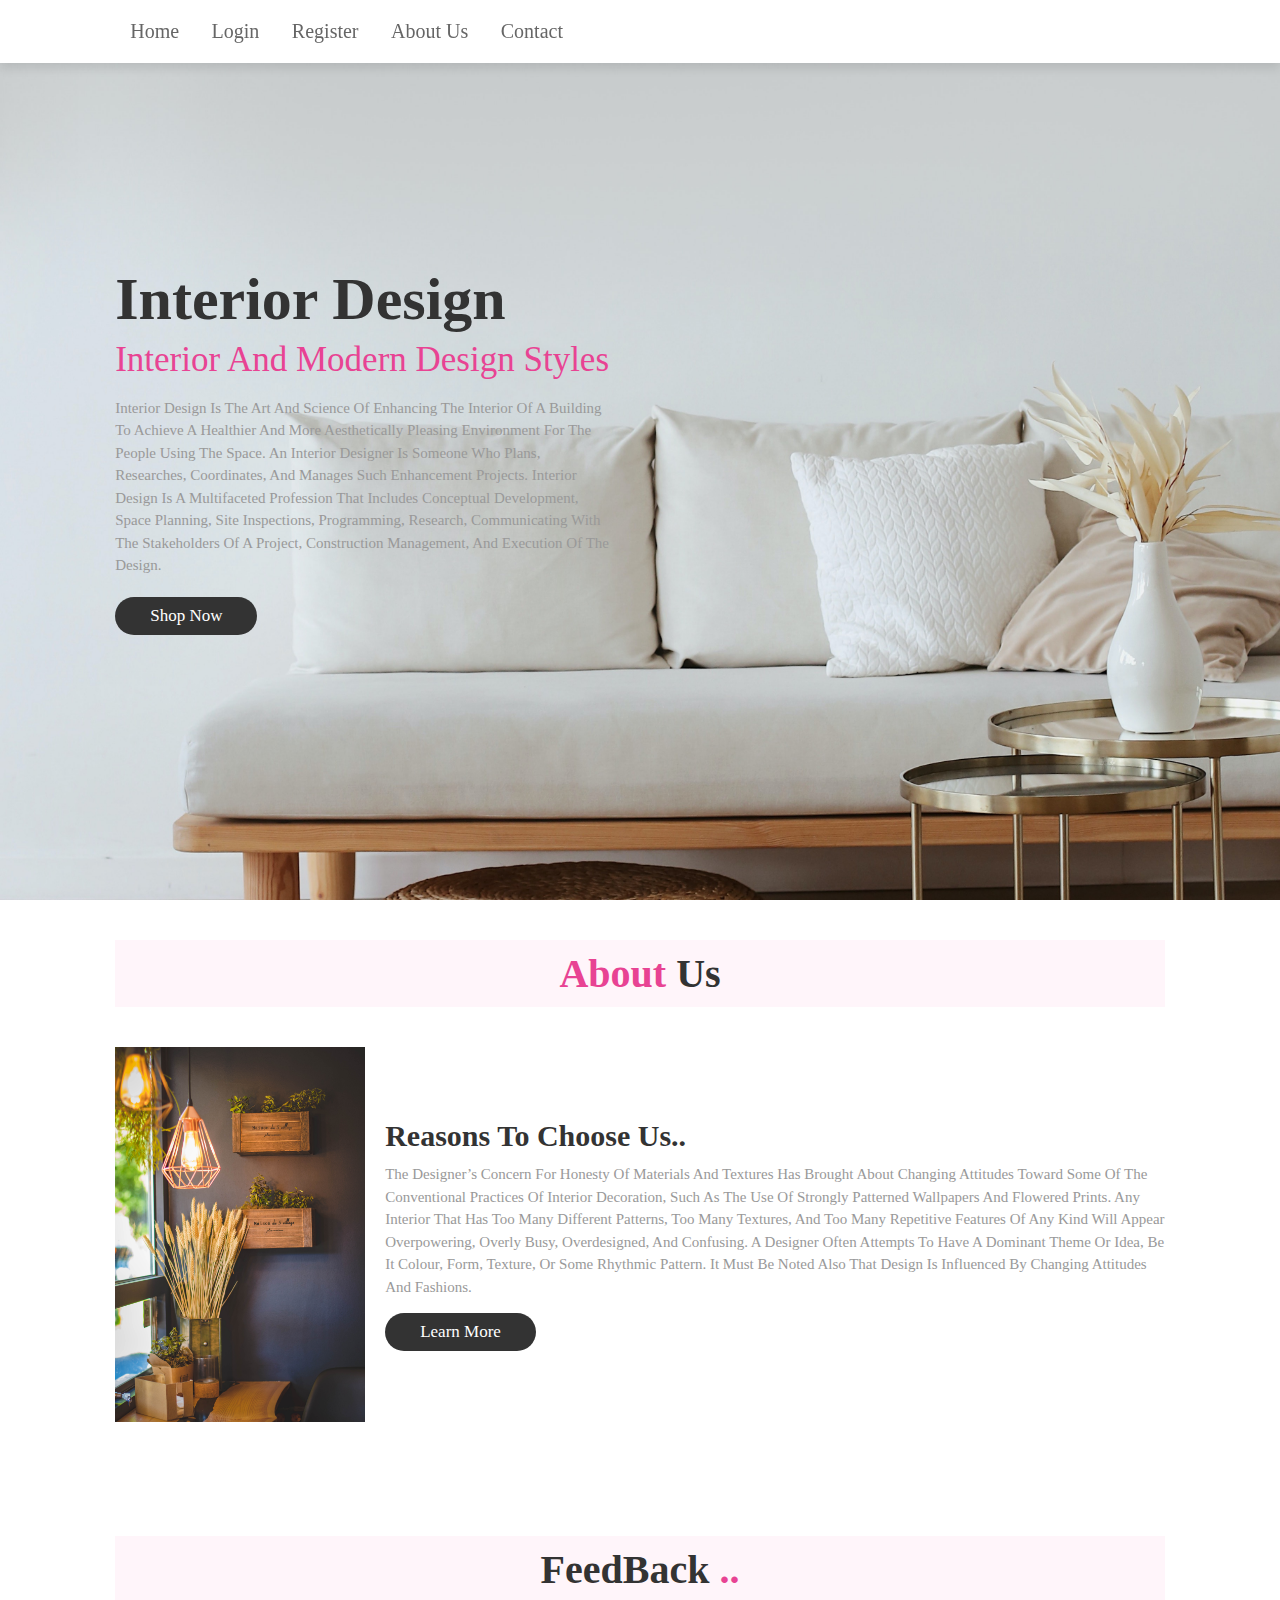
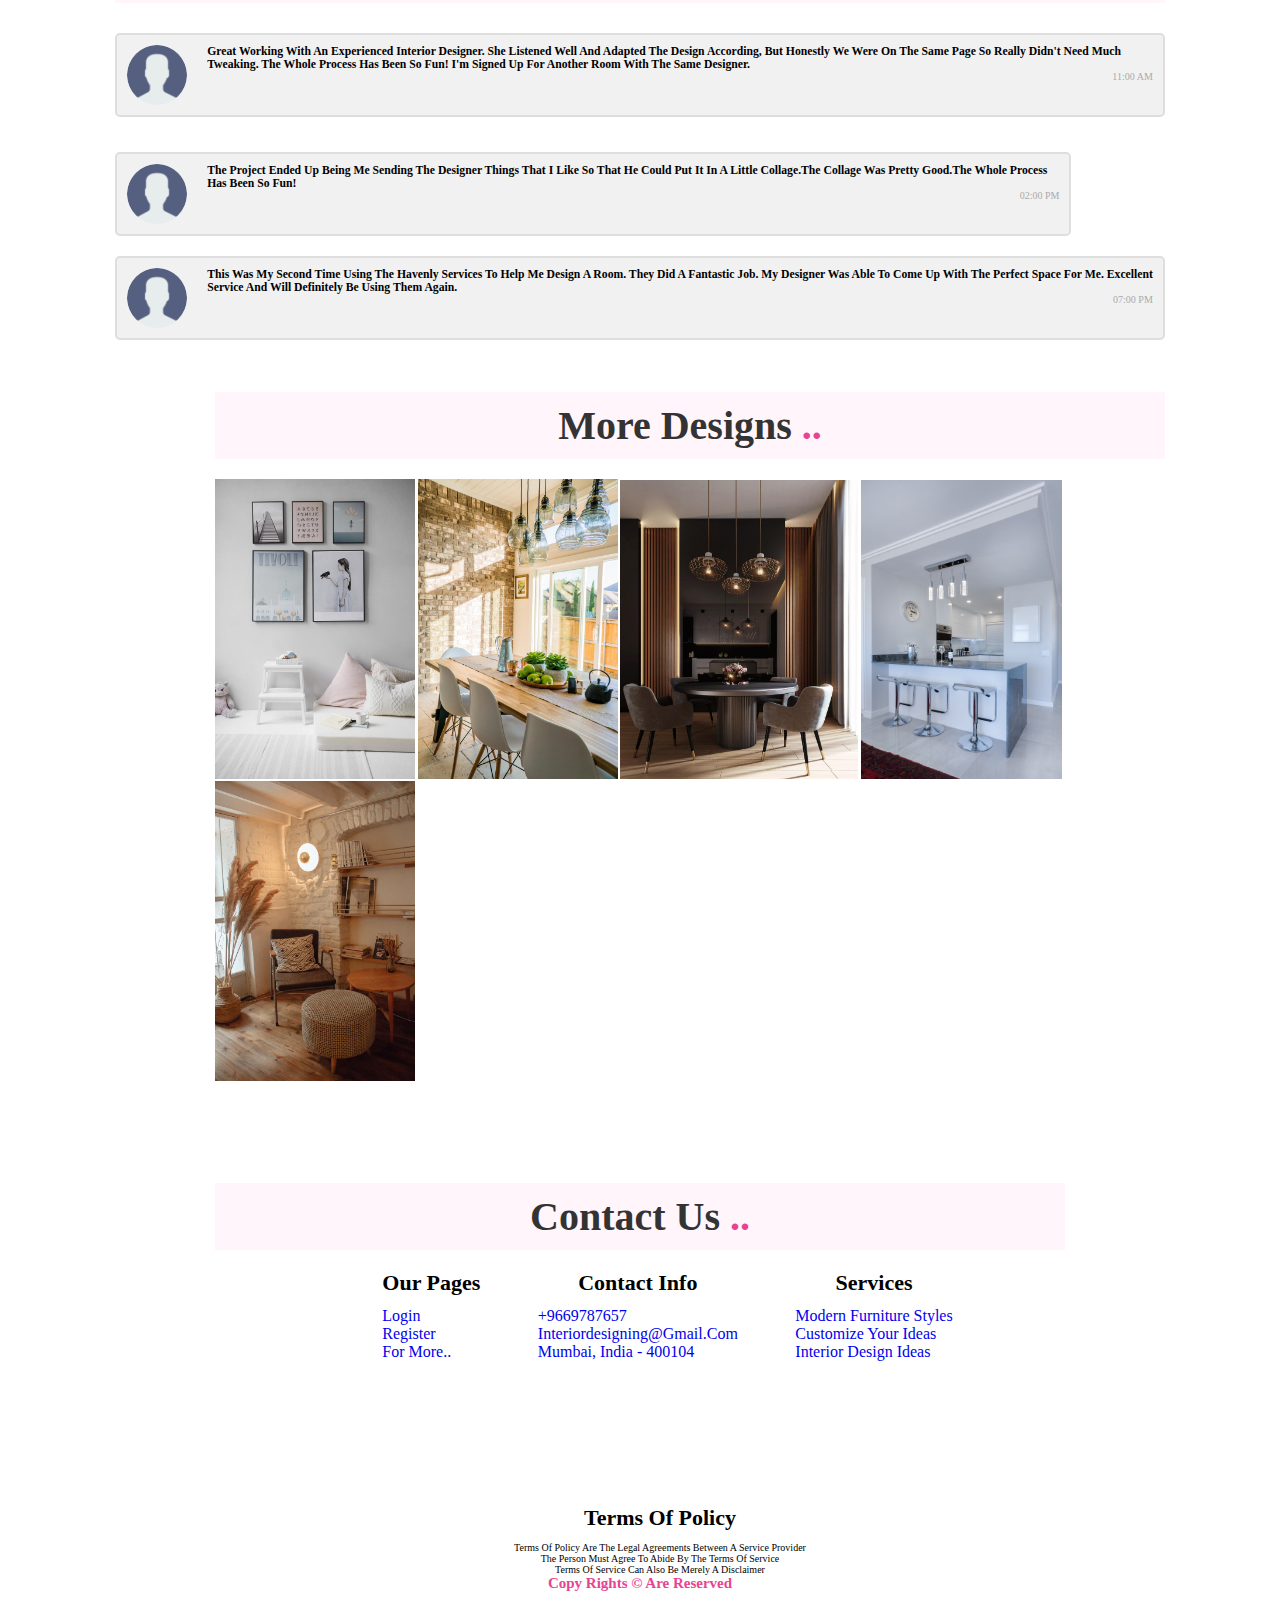
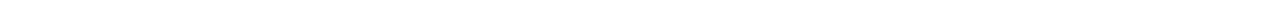
<file: index.htm>
<!DOCTYPE html>
<html>
<head>
    <meta charset="UTF-8">
    <title> Home </title>
    <link rel="icon" type="image/x-icon" href="home icon.PNG">
    <link rel="stylesheet" href="H.css">
    <head>
    </head>
    <body>
        
        <header>
      
            <nav class="navbar" >
                <a href="index.htm">Home</a>
                <a href="login .htm">Login</a>
                <a href="registration.htm">Register</a>
                <a href="#about">About us</a>
                <a href="#contact ">Contact</a>
            </nav>
        
        </header>
        
        <section class="home" id="home">
        
            <div class="content">
                <h3>Interior Design</h3>
                <span> interior and modern design styles </span>
                <p>interior design is the art and science of enhancing the interior of a building to achieve a healthier and more aesthetically pleasing environment for the people using the space. An interior designer is someone who plans, researches, coordinates, and manages such enhancement projects. 
                  Interior design is a multifaceted profession that includes conceptual development, space planning, site inspections, programming, research, communicating with the stakeholders of a project, construction management, and execution of the design.</p>

                <a href="#" class="btn">shop now</a>
            </div>
            
        </section>
        
        <section class="about" id="about">
        
            <h1 class="heading"> <span> about </span> us </h1>
        
            <div class="row">
        
                <div class="img-container">
                    <img src="2.JPG" style="width:250px ;" >
                    
                </div>
        
                <div class="content">
                    <h3> Reasons to choose us..</h3><p> The designer’s concern for honesty of materials and textures has brought about changing attitudes toward some of the conventional practices of interior decoration, such as the use of strongly patterned wallpapers and flowered prints.
                       Any interior that has too many different patterns, too many textures, and too many repetitive features of any kind will appear overpowering, overly busy, overdesigned, and confusing. A designer often attempts to have a dominant theme or idea, be it colour, form, texture,
                        or some rhythmic pattern. It must be noted also that design is influenced by changing attitudes and fashions.</p>
                    <a href="#" class="btn">learn more</a>
                </div>
              </section>
        <br>
        <br>
        
        <section class="feedback" id="feedback">
        
        <h1 class="heading"> FeedBack <span> ..</span> </h1>
        
        <div class="box-container">
        
        <div class="container">
            <img src="customer.png" alt="customer" style="width: 150px;">
            <h3 style="color:black ;">Great working with an experienced interior designer. She listened well and adapted the design according, but honestly we were on the same page so really didn't need much tweaking.
               The whole process has been so fun! I'm signed up for another room with the same designer.</h3>
            <span class="time-right">11:00 AM</span>
                 
            </div>
        
            <div class="container">
                <img src="customer.png" alt="customer" style="width: 150px;">
                <h3 style="color:black ;">The project ended up being me sending the designer things that I like so that he could put it in a little collage.The collage was pretty good.The whole process has been so fun!</h3>
                <span class="time-right">02:00 PM</span>
              </div>    

        </div>
        
        <div class="container">
         
            <img src="customer.png" alt="customer" style="width:150px ;">
            <h3 style="color:black ;">This was my second time using the Havenly services to help me design a room. They did a fantastic job. My designer was able to come up with the perfect space for me. Excellent service and will definitely be using them again.</h3>
            <span class="time-right">07:00 PM</span>
        </div>
        <br>
        <br>
     <div style="display:inline-block; margin-left:100px;" >
      <h1 class="heading">More designs <span> ..</span> </h1>

        <div class="designs" style="display:inline-block ;">
          <img src="3.jpeg"  alt="design1" style="width: 200px ;">
        </div>
           
        <div class="designs" style="display:inline-block ;">
            <img src="4.jpeg" alt="design2" style="width: 200px ;">
          </div>

          <div class="designs" style="display:inline-block ;">
            <img src="5.jpeg"  alt="design3" style="width: 238px;">
  
          </div>

          <div class="designs" style="display:inline-block ;">
            <img src="6.jpeg"  alt="design4" style="width: 201px;">
  
          </div>
          <div class="designs" style="display:inline-block ;">
            <img src="7.jpeg"  alt="design5" style="width: 200px;">
  
          </div>

        </div>
      <div class="bottomdesign" style="text-align:center ;">
<div class="contact" id="contact" style="height:200px ; margin: 100px;">
  <h1 class="heading" id="con"> Contact us <span> ..</span> </h1>
  &nbsp; &nbsp; &nbsp;
  <div class="sec" style="display:inline-block ;">
    <div class="sec">
      <ul style="list-style-type:none ;">
        <h2 class="footer_h" style="color: black;"> Our pages </h2>
        <br>
        <li><a class="ff" href="login .htm">
          Login  </h2>
          </a></li>
        <li> <a class="ff" href="registration.htm">
          Register
          </a></li>
        <li> <a class="ff" href="#">
          For more..
          </a></li>

      </ul>
    </div>
  </div>
  &nbsp; &nbsp; &nbsp;
  <div class="sec" style="display:inline-block;">
    <div>
      <ul style="list-style-type:none ;">
        <h2 class="footer_h" style="color: black;"> Contact info</h2>
        <br>
      
        <li> <a class="ff" href="#">
          +9669787657
          </a></li>
        <li > <a class="ff" href="#">
          interiordesigning@gmail.com
          </a></li>
          <li > <a class="ff" href="#">
            mumbai, india - 400104 
          </a></li>


      </ul>
    </div>
  </div>
  &nbsp; &nbsp; &nbsp;
    <div class="sec" style="display:inline-block;">
      <div>
        <ul style="list-style-type:none ;">
          <h2 class="footer_h" style="color: black;"> Services</h2>
          <br>
        
          <li> <a class="ff" href="#">
              Modern furniture styles
            </a></li>
          <li > <a class="ff" href="#">
              Customize your ideas
            </a></li>
            <li > <a class="ff" href="#">
              Interior design ideas
            </a></li>
        </ul>
      </div>
    </div>
</div>
          
<br>
    &nbsp; &nbsp;
    <div class="sec" style="display:block;">
      <div style="color:black ;">
        <ul style="list-style-type:none ;">
          <h2 class="footer_h" style="color: black;"> Terms of Policy</h2>
          <br>
        <p> terms of policy are the legal agreements between a service provider </p>
         <p>  The person must agree to abide by the terms of service </p>
         <p>  Terms of service can also be merely a disclaimer</p>
        
      </div>
</div>
<div style="display:block ;">
  <h2 style="text-align:center ; color:#e84393"> Copy rights &copy; are reserved</h2>
</div>
      
  </section>
    </body>
    </html>
</file>
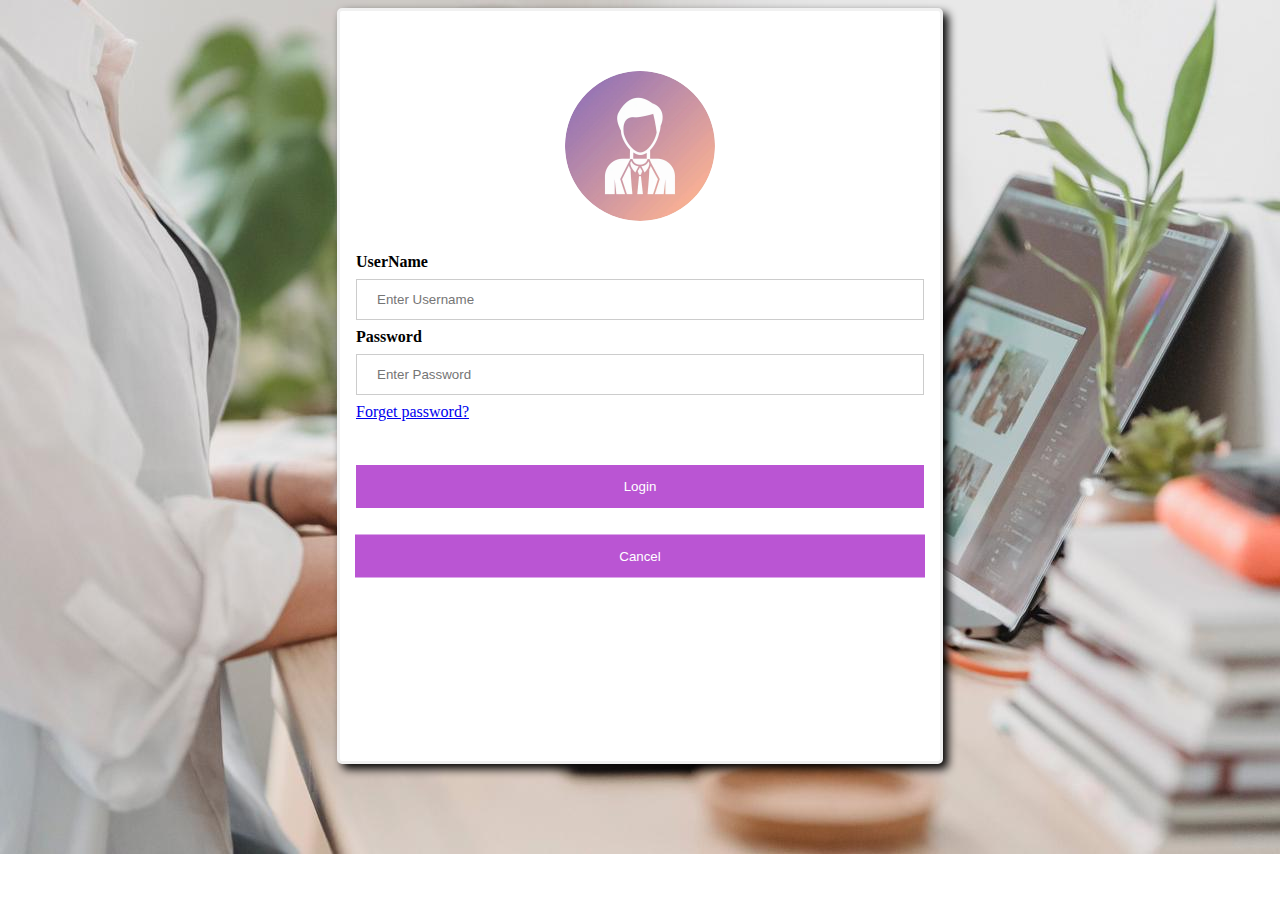
<file: login .htm>
<!DOCTYPE html>
<html>
<head>
    <meta charset="UTF-8">
    <title> Login Page </title>
    <link rel="icon" type="image/x-icon" href="loginn.png">  
</head>
<body>

    <form action="home page.htm" method="post" style="width: 600px; height: 750px;">
      <br>
      <br>
        <div class="imgcontainer">
          <img src="user.jpg" alt="Avatar" class="avatar">
        </div>
      
        <div class="container">
          <label for="username"><b>UserName</b></label>
          <input type="text" placeholder="Enter Username" name="username" required>
      
          <label for="password"><b>Password</b></label>
          <input type="password" placeholder="Enter Password" name="password" required><br>
          <span class="password" > <a href="#">Forget password?</a></span>
          <br><br><br>
          <button type="submit"> Login</button>
        </div>
        <div class="container" >
          <button type="button" class="cancelbtn">Cancel</button>
        </div>
      </form>

    <style>
  
  form {
  border: 3px solid #f1f1f1;
  margin: auto;
  background-color:white;
  box-shadow: 5px 5px 10px;
  border-radius: 5px;
  
}
body{
background-image: url('logg.jpeg');
background-repeat: no-repeat;
background-size: cover;

}
input[type=text], input[type=password] {
  width: 100%;
  padding: 12px 20px;
  margin: 8px 0;
  display: inline-block;
  border: 1px solid #ccc;
  box-sizing: border-box;
}


button {
  background-color:mediumorchid;
  color: white;
  padding: 14px 20px;
  margin: 8px 0;
  border: none;
  cursor: pointer;
  width: 100%;
}

button:hover {
  opacity: 0.8;
}

.cancelbtn {
  padding: 14px 20px;
  background-color:mediumorchid ;
  margin :8px 0;
  position: absolute;
  top:50%;
  left: 50%;
  -ms-transform: translate(-50%, -50%);
  transform: translate(-50%, -50%);
  width: 95%;
} 

.imgcontainer {
  text-align: center;
  margin: 24px 0 12px 0;
}

img.avatar {
  width: 150px;
  border-radius: 50%;
}

.container {
  padding: 16px;
  position: relative;
}

span.password {
  text-align: right;
  padding-top: 16px;
}

</style>

</body>
</html>
</file>
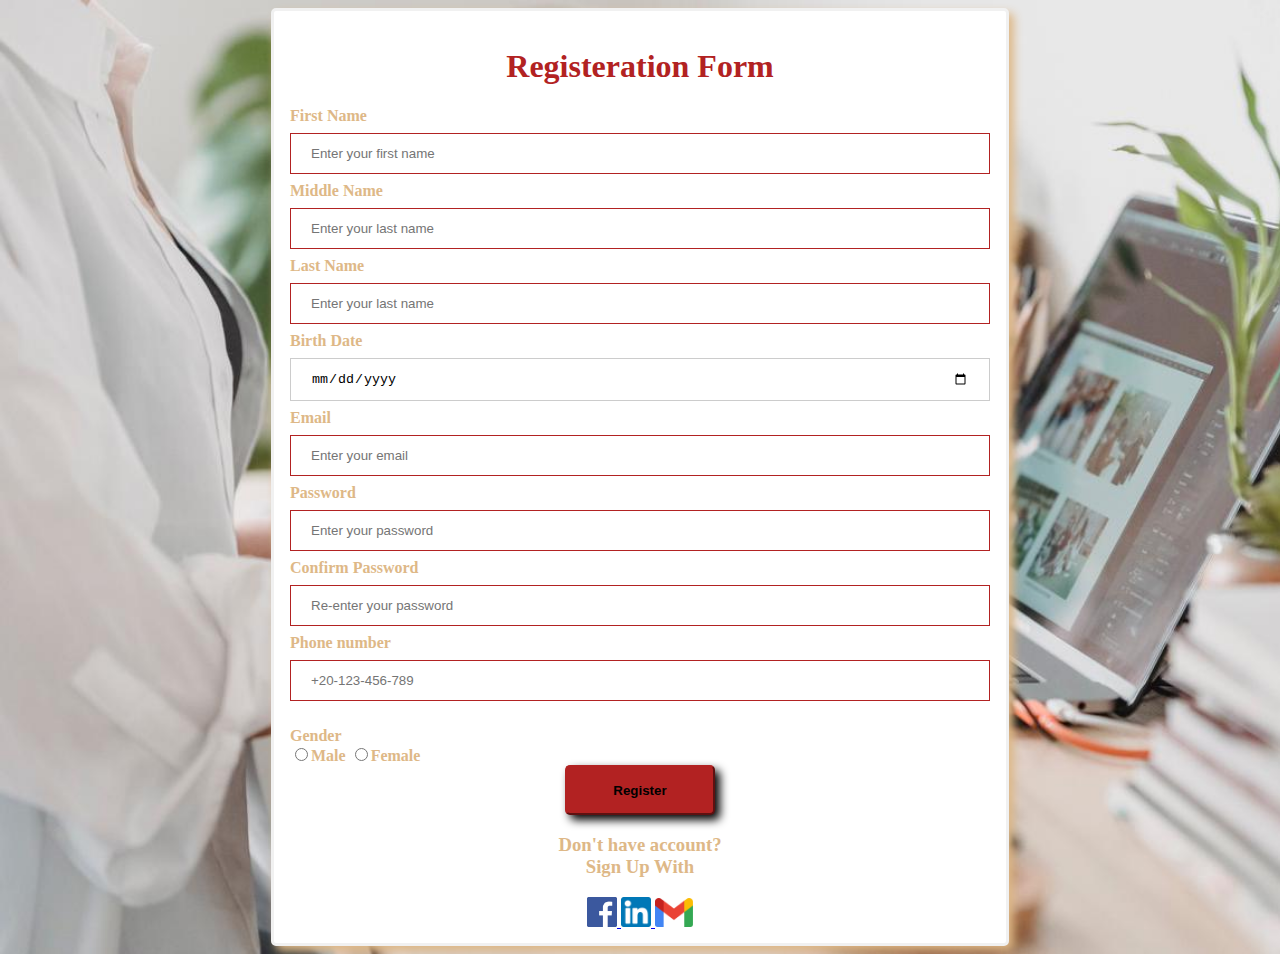
<file: registration.htm>
<!DOCTYPE html>
<html>
<head>
    <meta charset="UTF-8">
    <title> Register </title>
    <link rel="icon" type="image/x-icon" href="register.png"> 
</head>

<body>
    <div class="my form">
    <form action="Thank-you-for-registering.png" method="post"style="width: 700px; height: 900px;" >

        <h1> Registeration Form </h1>

        <label for="Fisrt name"> First Name </label>
        <br>
        <input type="text" id="First name" name="First name" placeholder="Enter your first name" required >
      <br>
      <label for="Middle name"> Middle Name  </label>
      <br>
      <input type="text" id="Middle name" name="Middle name" placeholder="Enter your last name" required>
     <br>
        <label for="Last name"> Last Name  </label>
        <br>
        <input type="text" id="Last name" name="Last name" placeholder="Enter your last name" required>
      <br>
      <label for="Birth Date"> Birth Date </label>
      <br>
      <input type="date" id="Birth Date" name="Birth Date" date>
      <br>
        <label for="Email"> Email </label>
        <br>
        <input type="email" id="Email" name="email" placeholder="Enter your email" required,email>
      <br>
      <label for="Password"> Password </label>
      <br>
      <input type="password" id="password" name="password" placeholder="Enter your password" password>
      <br>
      <label for=" Password">Confirm Password </label>
      <br>
      <input type="password" id=" password" name=" password" placeholder="Re-enter your password" password >
     <br>
     <label for="phone" > Phone number </label>
     <br>
     <input type="tel" id="phone" name="phone" pattern="[0-9]{3}-[0-9]{5}-[0-9]{3}" placeholder="+20-123-456-789">
     <br><br>
     <label> Gender </label>
     <br>
     <input type="radio" name="g" value="Male">Male
     <input type="radio" name="g" value="Female">Female
    <div class="container" style="text-align: center ;">
     <button type="submit" class="submit" style="width: 150px; height: 50px; background-color:firebrick ;border-color:firebrick; border-radius: 5px ;font-weight: bold; box-shadow: 5px 5px 10px;">Register</button>
   </div>
     
     <div class="sign up" style="text-align: center;">
      <h3 style="color:burlywood;">Don't have account?
        <br> Sign Up With<br> </h3>
      <a href="https://www.facebook.com/"> <img src="Facebook.jpeg" style="width:30px">
      <a href="https://www.linkedin.com/feed/"> <img src=" linkedin.jpeg" style="width:30px">
      <a href="https://mail.google.com/"> <img src="gmail.png " style="width:38px">
      </div>
   
    </form>

    <style>
   
form {
  border: 3px solid #f1f1f1;
  margin: auto;
  background-color: white;
  padding: 16px;
  color:burlywood;
  box-shadow:5px 5px 10px;
  border-radius: 5px;
}
body {
  font-weight: bold;
  background-image:url('logg.jpeg') ;
  background-repeat: no-repeat;
  background-size: cover;
}

input[type=text], input[type=password] ,input[type=email],input[type=tel],input[type=date] {
  width: 100%;
  padding: 12px 20px;
  margin: 8px 0;
  display: inline-block;
  border: 1px solid #ccc;
  box-sizing: border-box;
}
input[type=text], input[type=password] ,input[type=email],input[type=tel],input[type=date]:hover{
  border-color: rgba(255, 51, 153,.05);
}
input[type=text], input[type=password] ,input[type=email],input[type=tel],input[type=date]:focus{
  border-color:firebrick;
}
h1{
    text-align: center;
    color:firebrick ;
}

    </style>
</body>
</html>
</file>
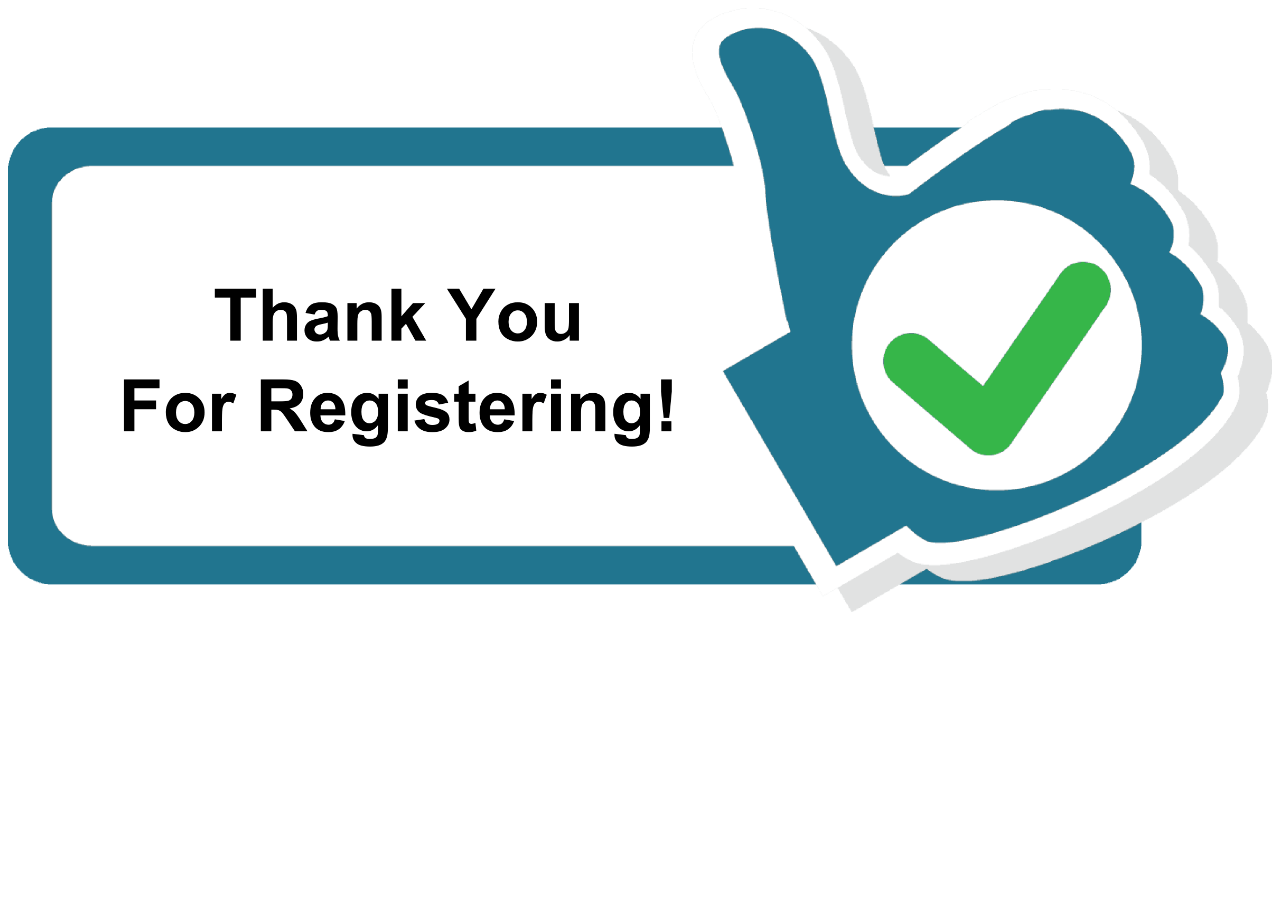
<file: thanks for reg.htm>
<!DOCTYPE html>
<html>
<head>
<meta charset="UTF-8">
<title> Thanks for your Registration </title>
<link rel="icon" type="image/x-icon" href="done.jpg">

</head>
<body>
<div class="background">
    <img src="Thank-you-for-registering.png" alt=" registration done.." class="center" width="100%">
</div>


</body>
</html>
</file>
<file: H.css>
body{
    color:#e84393;
}

*{
    margin:0; 
    box-sizing: border-box;
    font-family:'Times New Roman', Times, serif;
    outline: none; 
    border:none;
    text-decoration: none;
    text-transform: capitalize;
    transition: .2s linear;
}

html{
    font-size: 62.5%;
    scroll-behavior: smooth;
    scroll-padding-top: 6rem;
    overflow-x: hidden;
}

section{
    padding:2rem 9%;
}

.heading{
    text-align: center;
    font-size: 4rem;
    color:#333;
    padding:1rem;
    margin:2rem 0;
    background:rgba(255, 51, 153,.05);
}

.heading span{
    color:#e84393;
}

.btn{
    display: inline-block;
    margin-top: 1rem;
    border-radius: 5rem;
    background:#333;
    color:#fff;
    padding:.9rem 3.5rem;
    cursor: pointer;
    font-size: 1.7rem;
}

.btn:hover{
    background:#aaa;
}

header{
    position: fixed;
    top:0; left:0; right:0;
    background:#fff;
    padding:2rem 9%;
    display: flex;
    align-items: left;
    justify-content: space-between;
    z-index: 1000;
    box-shadow: 0 .5rem 1rem rgba(0,0,0,.1);
}

header .navbar a{
    font-size: 2rem;
    padding:0 1.5rem;
    color:#666;
}

header .navbar a:hover{
    color:#e84393;
}

header .icons a{
    font-size: 2.5rem;
    color:#333;
    margin-left: 1.5rem;
}

header .icons a:hover{
    color:#e84393;
}

.home{
    display: flex;
    align-items: center;
    min-height: 100vh;
    background:url('1.JPG') no-repeat;
    background-size: cover;
    background-position: center;
}

.home .content{
    max-width: 50rem;
}

.home .content h3{
    font-size: 6rem;
    color:#333;
}

.home .content span{
    font-size: 3.5rem;
    color:#e84393;
    padding:1rem 0;
    line-height: 1.5;
}

.home .content p{
    font-size: 1.5rem;
    color:#999;
    padding:1rem 0;
    line-height: 1.5;
}

.about .row{
    display: flex;
    align-items: center;
    gap:2rem;
    flex-wrap: wrap;
    padding:2rem 0;
    padding-bottom: 3rem;
}


.about .row .content{
    flex:1 1 40rem;
}

.about .row .content h3{
    font-size: 3rem;
    color:#333;
}

.about .row .content p{
    font-size: 1.5rem;
    color:#999;
    padding:.5rem 0;
    padding-top: 1rem;
    line-height: 1.5;
}

.feedback .box-container{
    display: flex;
    flex-wrap: wrap;
    gap:1.5rem;
}

.feedback .box-container .box{
    flex:1 1 30rem;
    box-shadow: 0 .5rem 1.5rem rgba(0,0,0,.1);
    border-radius: .5rem;
    padding:3rem 2rem;
    position: relative;
    border:.1rem solid rgba(0,0,0,.1);
}

.feedback .box-container .box {
    position: absolute;
    bottom:3rem; right:3rem;
    font-size: 6rem;
    color:#eee;
}

.feedback .box-container .box {
    color:#e84393;
    font-size: 2rem;
}

.feedback .box-container .box p{
    color:#999;
    font-size: 1.5rem;
    line-height: 1.5;
    padding-top: 2rem;
}

.feedback .box-container .box {
    display: flex;
    align-items: center;
    padding-top: 2rem;
}

.feedback .box-container .box {
    height:6rem;
    width:6rem;
    border-radius: 50%;
    object-fit: cover;
    margin-right: 1rem;
}

.feedback .box-container .box {
    font-size: 2rem;
    color:#333;
}

.feedback .box-container .box {
    font-size: 1.5rem;
    color:#999;
}

.contact .row{
    display: flex;
    flex-wrap: wrap-reverse;
    gap:1.5rem;
    align-items: center;
}

.box{
    padding:1rem;
    font-size: 1.7rem;
    color:#333;
    text-transform: none;
    border:.1rem solid rgba(0,0,0,.1);
    border-radius: .5rem;
    margin:.7rem 0;
    width: 100%;
}

.contact .row form .box:focus{
    border-color: #e84393;
}


.footer .box-container{
    display: flex;
    flex-wrap: wrap;
    gap:1.5rem;
}

.footer .box-container .box{
    flex:1 1 25rem;
}

.footer .box-container .box h3{
    color:#333;
    font-size: 2.5rem;
    padding:1rem 0;
}

.footer .box-container .box a{
    display: block;
    color:#666;
    font-size: 1.5rem;
    padding:1rem 0;
}

.footer .box-container .box a:hover{
    color:#e84393;
    text-decoration: underline;
}

.footer .box-container .box  img{
    margin-top: 1rem;
}


.container {
    border: 2px solid #dedede;
    background-color: #f1f1f1;
    border-radius: 5px;
    padding: 10px;
    margin: 10px 0;
  }
.container::after {
    content: "";
    clear: both;
    display: table;
  }
  
  .container img {
    float: left;
    max-width: 60px;
    width: 100%;
    margin-right: 20px;
    border-radius: 50%;
  }
  
  .container img.right {
    float: right;
    margin-left: 20px;
    margin-right:0;
  }
  
  .time-right {
    float: right;
    color: #aaa;
  }
  .footer_h {
    font-size: 22px;
    
  }
  li{
    text-align: left;
    font-size: 16px;
    color: #e878ae;
  }
</file>
